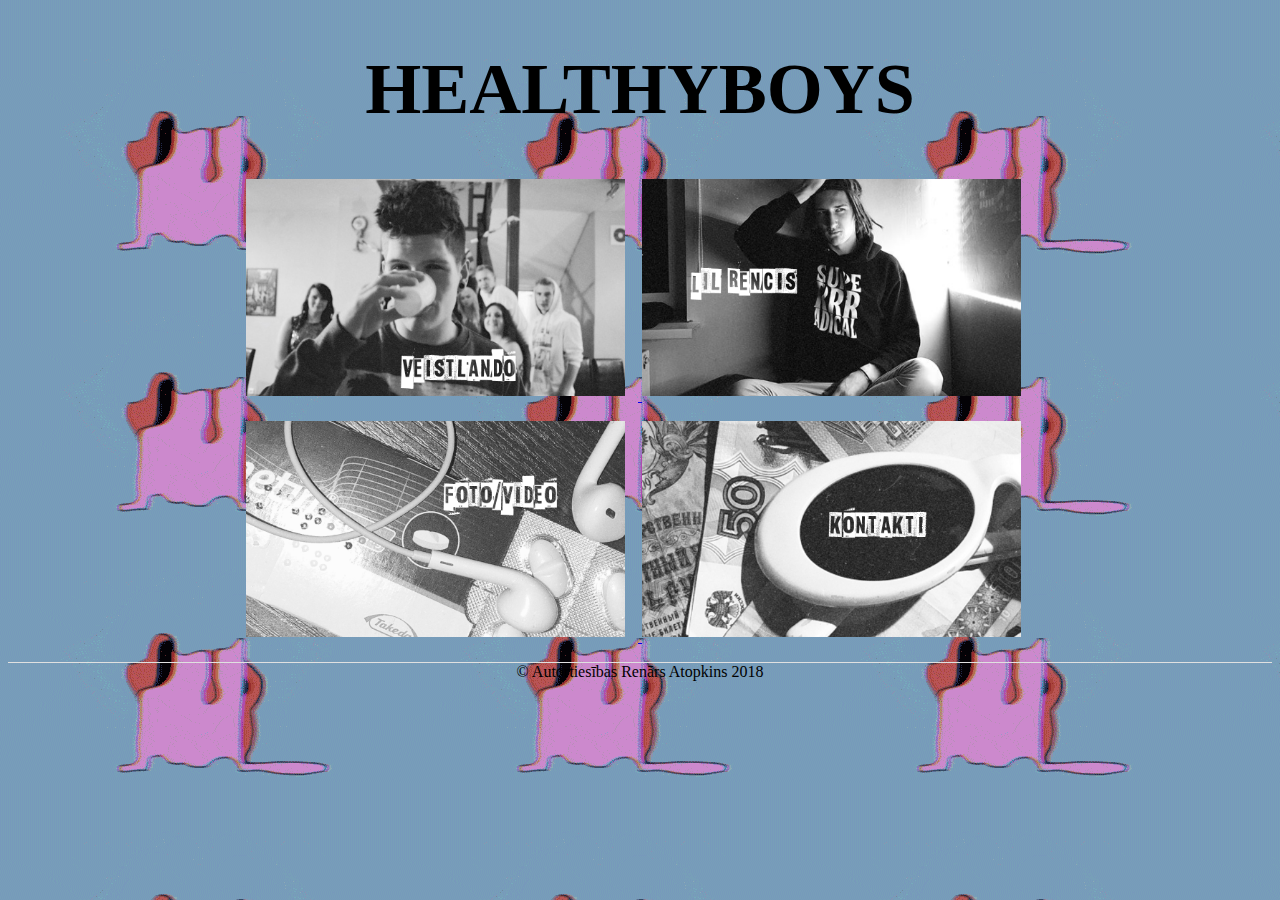
<file: index.html>
<!doctype html>
<html>
	<head>
		<title>Healthyboys Inc.</title>
		<link href="main.css" rel="stylesheet" type="text/css" />
		<link rel="icon" type="icon" href="favicon.ico">

	</head>

	<body>
		<body background="backgrounds.gif">
		<p>
			<h1>HEALTHYBOYS</h1>
		</p>
		
		<div class="box">
			<a href="veistlando.html">
				<img src="navi1.png" style="float: center; width: 30%; margin-right: 1%; margin-bottom: 0.3em;">
			</a>
			<a href="lilrencis.html">
				<img src="navi2.png" style="float: center; width: 30%; margin-right: 1%; margin-bottom: 0.3em;">
			</a>
		</div>
		<p></p>
		<div class="box">
			<a href="foto.html">
				<img src="navi3.png" style="float: center; width: 30%; margin-right: 1%; margin-bottom: 0.3em;">
			</a>
			<a href="kontakti.html">
				<img src="navi4.png" style="float: center; width: 30%; margin-right: 1%; margin-bottom: 0.3em;">
			</a>
		</div>
		<p></p>
		<footer>&copy; Autortiesības Renārs Atopkins 2018</footer>


	</body>

</html>
</file>
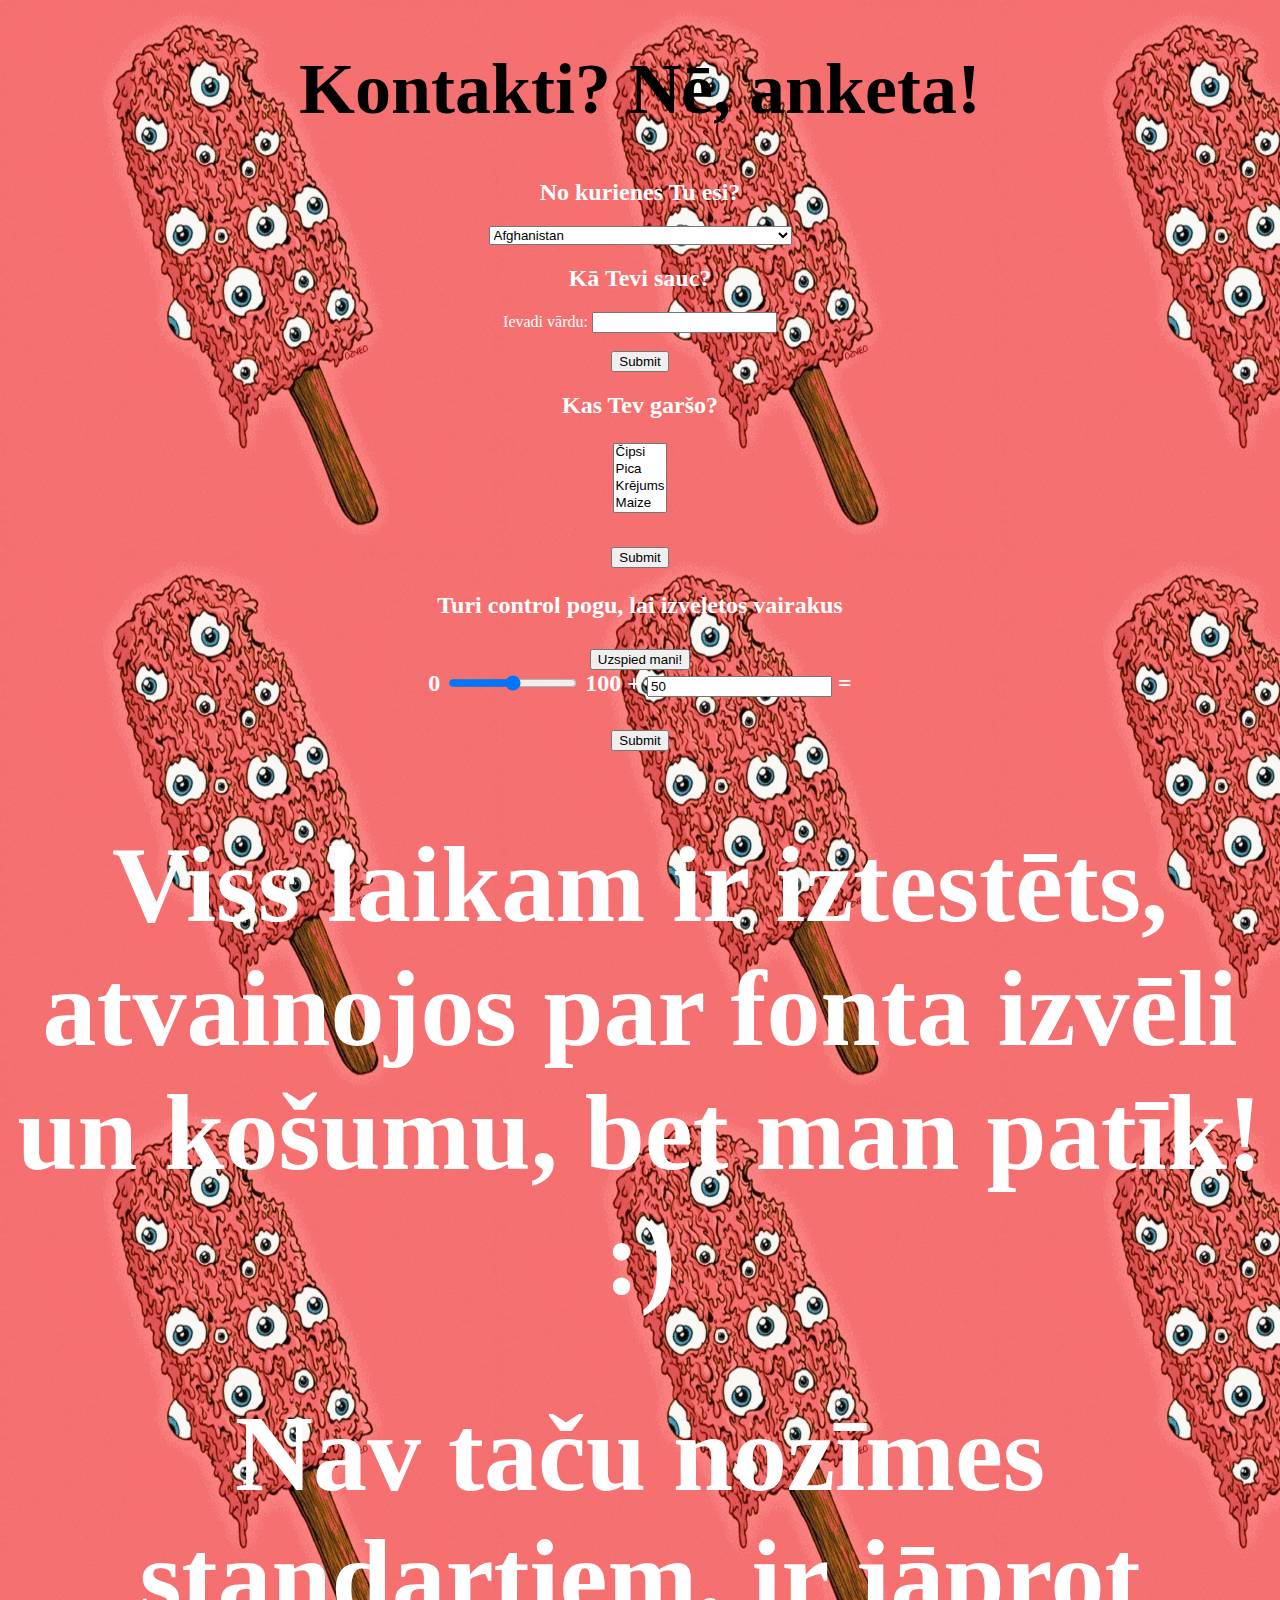
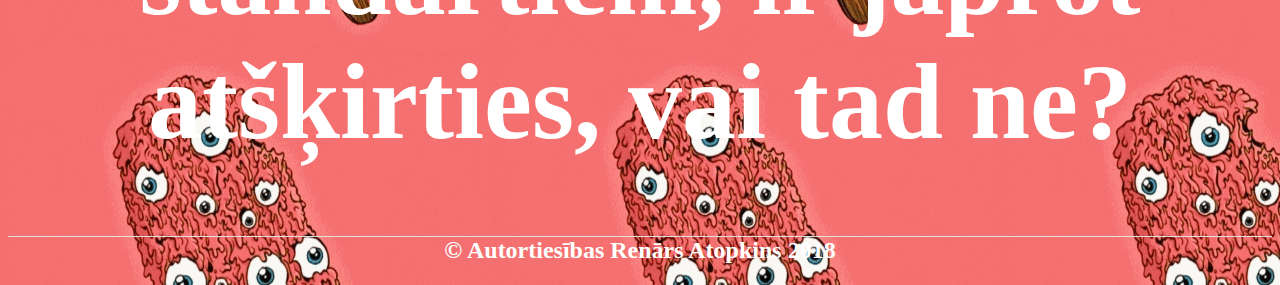
<file: kontakti.html>
<!doctype html>
<html>
	<head>
		<title>Healthyboys Inc.</title>
		<link href="main2.css" rel="stylesheet" type="text/css" />
		<link rel="icon" type="icon" href="favicon.ico">
	</head>
	<body>
		<body background="backgrounds5.gif">

		<p>
			<font color="black"><h1>Kontakti? Nē, anketa!</h1></font>
			<p></p>
			
<p><h2>No kurienes Tu esi?</h2></p>
<div class="box">
<select>
	<option value="AF">Afghanistan</option>
	<option value="AX">Åland Islands</option>
	<option value="AL">Albania</option>
	<option value="DZ">Algeria</option>
	<option value="AS">American Samoa</option>
	<option value="AD">Andorra</option>
	<option value="AO">Angola</option>
	<option value="AI">Anguilla</option>
	<option value="AQ">Antarctica</option>
	<option value="AG">Antigua and Barbuda</option>
	<option value="AR">Argentina</option>
	<option value="AM">Armenia</option>
	<option value="AW">Aruba</option>
	<option value="AU">Australia</option>
	<option value="AT">Austria</option>
	<option value="AZ">Azerbaijan</option>
	<option value="BS">Bahamas</option>
	<option value="BH">Bahrain</option>
	<option value="BD">Bangladesh</option>
	<option value="BB">Barbados</option>
	<option value="BY">Belarus</option>
	<option value="BE">Belgium</option>
	<option value="BZ">Belize</option>
	<option value="BJ">Benin</option>
	<option value="BM">Bermuda</option>
	<option value="BT">Bhutan</option>
	<option value="BO">Bolivia, Plurinational State of</option>
	<option value="BQ">Bonaire, Sint Eustatius and Saba</option>
	<option value="BA">Bosnia and Herzegovina</option>
	<option value="BW">Botswana</option>
	<option value="BV">Bouvet Island</option>
	<option value="BR">Brazil</option>
	<option value="IO">British Indian Ocean Territory</option>
	<option value="BN">Brunei Darussalam</option>
	<option value="BG">Bulgaria</option>
	<option value="BF">Burkina Faso</option>
	<option value="BI">Burundi</option>
	<option value="KH">Cambodia</option>
	<option value="CM">Cameroon</option>
	<option value="CA">Canada</option>
	<option value="CV">Cape Verde</option>
	<option value="KY">Cayman Islands</option>
	<option value="CF">Central African Republic</option>
	<option value="TD">Chad</option>
	<option value="CL">Chile</option>
	<option value="CN">China</option>
	<option value="CX">Christmas Island</option>
	<option value="CC">Cocos (Keeling) Islands</option>
	<option value="CO">Colombia</option>
	<option value="KM">Comoros</option>
	<option value="CG">Congo</option>
	<option value="CD">Congo, the Democratic Republic of the</option>
	<option value="CK">Cook Islands</option>
	<option value="CR">Costa Rica</option>
	<option value="CI">Côte d'Ivoire</option>
	<option value="HR">Croatia</option>
	<option value="CU">Cuba</option>
	<option value="CW">Curaçao</option>
	<option value="CY">Cyprus</option>
	<option value="CZ">Czech Republic</option>
	<option value="DK">Denmark</option>
	<option value="DJ">Djibouti</option>
	<option value="DM">Dominica</option>
	<option value="DO">Dominican Republic</option>
	<option value="EC">Ecuador</option>
	<option value="EG">Egypt</option>
	<option value="SV">El Salvador</option>
	<option value="GQ">Equatorial Guinea</option>
	<option value="ER">Eritrea</option>
	<option value="EE">Estonia</option>
	<option value="ET">Ethiopia</option>
	<option value="FK">Falkland Islands (Malvinas)</option>
	<option value="FO">Faroe Islands</option>
	<option value="FJ">Fiji</option>
	<option value="FI">Finland</option>
	<option value="FR">France</option>
	<option value="GF">French Guiana</option>
	<option value="PF">French Polynesia</option>
	<option value="TF">French Southern Territories</option>
	<option value="GA">Gabon</option>
	<option value="GM">Gambia</option>
	<option value="GE">Georgia</option>
	<option value="DE">Germany</option>
	<option value="GH">Ghana</option>
	<option value="GI">Gibraltar</option>
	<option value="GR">Greece</option>
	<option value="GL">Greenland</option>
	<option value="GD">Grenada</option>
	<option value="GP">Guadeloupe</option>
	<option value="GU">Guam</option>
	<option value="GT">Guatemala</option>
	<option value="GG">Guernsey</option>
	<option value="GN">Guinea</option>
	<option value="GW">Guinea-Bissau</option>
	<option value="GY">Guyana</option>
	<option value="HT">Haiti</option>
	<option value="HM">Heard Island and McDonald Islands</option>
	<option value="VA">Holy See (Vatican City State)</option>
	<option value="HN">Honduras</option>
	<option value="HK">Hong Kong</option>
	<option value="HU">Hungary</option>
	<option value="IS">Iceland</option>
	<option value="IN">India</option>
	<option value="ID">Indonesia</option>
	<option value="IR">Iran, Islamic Republic of</option>
	<option value="IQ">Iraq</option>
	<option value="IE">Ireland</option>
	<option value="IM">Isle of Man</option>
	<option value="IL">Israel</option>
	<option value="IT">Italy</option>
	<option value="JM">Jamaica</option>
	<option value="JP">Japan</option>
	<option value="JE">Jersey</option>
	<option value="JO">Jordan</option>
	<option value="KZ">Kazakhstan</option>
	<option value="KE">Kenya</option>
	<option value="KI">Kiribati</option>
	<option value="KP">Korea, Democratic People's Republic of</option>
	<option value="KR">Korea, Republic of</option>
	<option value="KW">Kuwait</option>
	<option value="KG">Kyrgyzstan</option>
	<option value="LA">Lao People's Democratic Republic</option>
	<option value="LV">Latvia</option>
	<option value="LB">Lebanon</option>
	<option value="LS">Lesotho</option>
	<option value="LR">Liberia</option>
	<option value="LY">Libya</option>
	<option value="LI">Liechtenstein</option>
	<option value="LT">Lithuania</option>
	<option value="LU">Luxembourg</option>
	<option value="MO">Macao</option>
	<option value="MK">Macedonia, the former Yugoslav Republic of</option>
	<option value="MG">Madagascar</option>
	<option value="MW">Malawi</option>
	<option value="MY">Malaysia</option>
	<option value="MV">Maldives</option>
	<option value="ML">Mali</option>
	<option value="MT">Malta</option>
	<option value="MH">Marshall Islands</option>
	<option value="MQ">Martinique</option>
	<option value="MR">Mauritania</option>
	<option value="MU">Mauritius</option>
	<option value="YT">Mayotte</option>
	<option value="MX">Mexico</option>
	<option value="FM">Micronesia, Federated States of</option>
	<option value="MD">Moldova, Republic of</option>
	<option value="MC">Monaco</option>
	<option value="MN">Mongolia</option>
	<option value="ME">Montenegro</option>
	<option value="MS">Montserrat</option>
	<option value="MA">Morocco</option>
	<option value="MZ">Mozambique</option>
	<option value="MM">Myanmar</option>
	<option value="NA">Namibia</option>
	<option value="NR">Nauru</option>
	<option value="NP">Nepal</option>
	<option value="NL">Netherlands</option>
	<option value="NC">New Caledonia</option>
	<option value="NZ">New Zealand</option>
	<option value="NI">Nicaragua</option>
	<option value="NE">Niger</option>
	<option value="NG">Nigeria</option>
	<option value="NU">Niue</option>
	<option value="NF">Norfolk Island</option>
	<option value="MP">Northern Mariana Islands</option>
	<option value="NO">Norway</option>
	<option value="OM">Oman</option>
	<option value="PK">Pakistan</option>
	<option value="PW">Palau</option>
	<option value="PS">Palestinian Territory, Occupied</option>
	<option value="PA">Panama</option>
	<option value="PG">Papua New Guinea</option>
	<option value="PY">Paraguay</option>
	<option value="PE">Peru</option>
	<option value="PH">Philippines</option>
	<option value="PN">Pitcairn</option>
	<option value="PL">Poland</option>
	<option value="PT">Portugal</option>
	<option value="PR">Puerto Rico</option>
	<option value="QA">Qatar</option>
	<option value="RE">Réunion</option>
	<option value="RO">Romania</option>
	<option value="RU">Russian Federation</option>
	<option value="RW">Rwanda</option>
	<option value="BL">Saint Barthélemy</option>
	<option value="SH">Saint Helena, Ascension and Tristan da Cunha</option>
	<option value="KN">Saint Kitts and Nevis</option>
	<option value="LC">Saint Lucia</option>
	<option value="MF">Saint Martin (French part)</option>
	<option value="PM">Saint Pierre and Miquelon</option>
	<option value="VC">Saint Vincent and the Grenadines</option>
	<option value="WS">Samoa</option>
	<option value="SM">San Marino</option>
	<option value="ST">Sao Tome and Principe</option>
	<option value="SA">Saudi Arabia</option>
	<option value="SN">Senegal</option>
	<option value="RS">Serbia</option>
	<option value="SC">Seychelles</option>
	<option value="SL">Sierra Leone</option>
	<option value="SG">Singapore</option>
	<option value="SX">Sint Maarten (Dutch part)</option>
	<option value="SK">Slovakia</option>
	<option value="SI">Slovenia</option>
	<option value="SB">Solomon Islands</option>
	<option value="SO">Somalia</option>
	<option value="ZA">South Africa</option>
	<option value="GS">South Georgia and the South Sandwich Islands</option>
	<option value="SS">South Sudan</option>
	<option value="ES">Spain</option>
	<option value="LK">Sri Lanka</option>
	<option value="SD">Sudan</option>
	<option value="SR">Suriname</option>
	<option value="SJ">Svalbard and Jan Mayen</option>
	<option value="SZ">Swaziland</option>
	<option value="SE">Sweden</option>
	<option value="CH">Switzerland</option>
	<option value="SY">Syrian Arab Republic</option>
	<option value="TW">Taiwan, Province of China</option>
	<option value="TJ">Tajikistan</option>
	<option value="TZ">Tanzania, United Republic of</option>
	<option value="TH">Thailand</option>
	<option value="TL">Timor-Leste</option>
	<option value="TG">Togo</option>
	<option value="TK">Tokelau</option>
	<option value="TO">Tonga</option>
	<option value="TT">Trinidad and Tobago</option>
	<option value="TN">Tunisia</option>
	<option value="TR">Turkey</option>
	<option value="TM">Turkmenistan</option>
	<option value="TC">Turks and Caicos Islands</option>
	<option value="TV">Tuvalu</option>
	<option value="UG">Uganda</option>
	<option value="UA">Ukraine</option>
	<option value="AE">United Arab Emirates</option>
	<option value="GB">United Kingdom</option>
	<option value="US">United States</option>
	<option value="UM">United States Minor Outlying Islands</option>
	<option value="UY">Uruguay</option>
	<option value="UZ">Uzbekistan</option>
	<option value="VU">Vanuatu</option>
	<option value="VE">Venezuela, Bolivarian Republic of</option>
	<option value="VN">Viet Nam</option>
	<option value="VG">Virgin Islands, British</option>
	<option value="VI">Virgin Islands, U.S.</option>
	<option value="WF">Wallis and Futuna</option>
	<option value="EH">Western Sahara</option>
	<option value="YE">Yemen</option>
	<option value="ZM">Zambia</option>
	<option value="ZW">Zimbabwe</option>
</select>
</div>
<div class="box">
<p><h2> Kā Tevi sauc? </h2></p>
<form action="/index2.html">
  Ievadi vārdu:
  <input name="firstname" type="text">
  <br><br>
  <input type="submit">
</form>
</div>
<p><h2> Kas Tev garšo?<h2></p>
<div class="box">
	<form action="/index2.html">
  <select name="ediens" size="4" multiple>
    <option value="Čipsi">Čipsi</option>
    <option value="Pica">Pica</option>
    <option value="Krējums">Krējums</option>
    <option value="Maize">Maize</option>
  </select>
  <br><br>
  <input type="submit">
</form>

<p>Turi control pogu, lai izveletos vairakus</p>

<div class="box">
	<button type="button" onclick="alert('Šis ir tikai tests')">Uzspied mani!</button>

<div class="box">
	<form action="/index2.html"
oninput="x.value=parseInt(a.value)+parseInt(b.value)">
  0
  <input type="range" id="a" name="a" value="50">
  100 +
  <input type="number" id="b" name="b" value="50">
  =
  <output name="x" for="a b"></output>
  <br><br>
  <input type="submit">
</form>
</div>

<p><h1> Viss laikam ir iztestēts, atvainojos par fonta izvēli un košumu, bet man patīk! :)</h1></p>
<p><h1> Nav taču nozīmes standartiem, ir jāprot atšķirties, vai tad ne? </h1></p>
		<footer>&copy; Autortiesības Renārs Atopkins 2018</footer>


	</body>

</html>
</file>
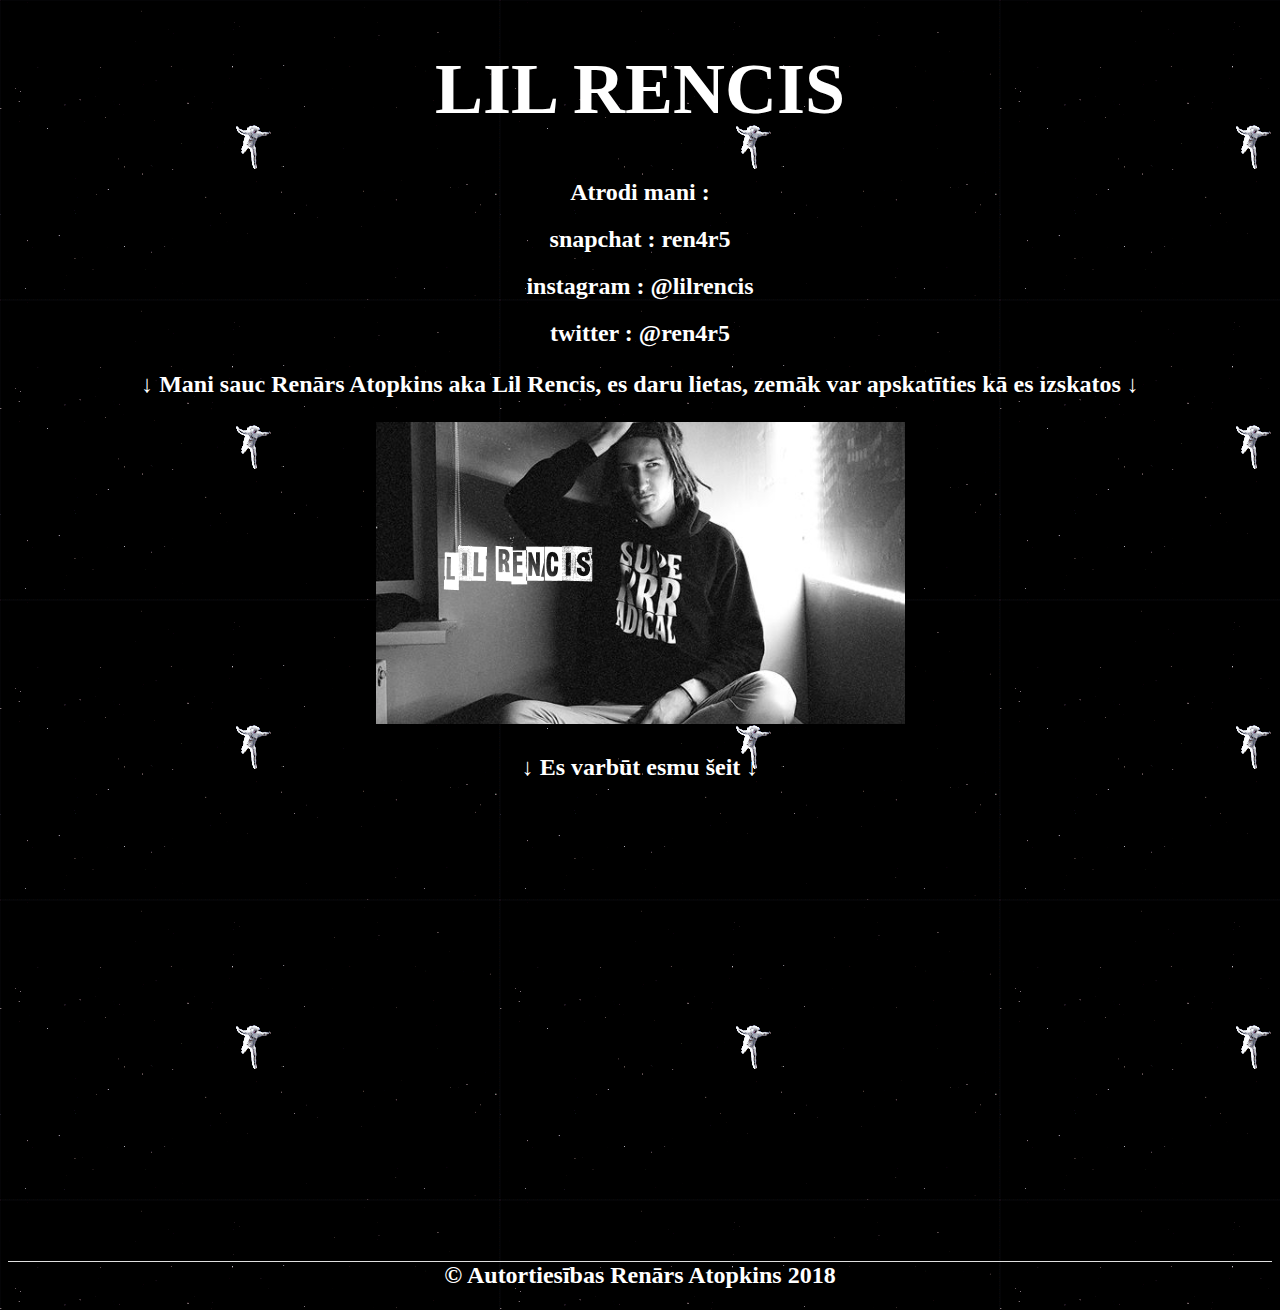
<file: lilrencis.html>
<!doctype html>
<html>
	<head>
		<title>Healthyboys Inc.</title>
		<link href="main2.css" rel="stylesheet" type="text/css" />
		<link rel="icon" type="icon" href="favicon.ico">
	</head>

	<body>
		<body background="backgrounds3.gif">

		<p>
			<font color="white"><h1>LIL RENCIS</h1></font>
		</p>		
		<P><h2> Atrodi mani :</h2></P>
		<p><h2> snapchat : ren4r5 </h2></p>
		<p><h2>instagram : @lilrencis</h2></p>
		<p><h2>twitter : @ren4r5<h2></P>
		<p>↓ Mani sauc Renārs Atopkins aka Lil Rencis, es daru lietas, zemāk var apskatīties kā es izskatos ↓</p>
		<p></p>
		<div class="box">
		<img src="navi2.png">
		<p>↓ Es varbūt esmu šeit ↓</p>
		<iframe src="https://www.google.com/maps/embed?pb=!1m18!1m12!1m3!1d2624.9916256937586!2d2.2922926156743895!3d48.858370079287475!2m3!1f0!2f0!3f0!3m2!1i1024!2i768!4f13.1!3m3!1m2!1s0x47e66e2964e34e2d%3A0x8ddca9ee380ef7e0!2sEife%C4%BCa+tornis!5e0!3m2!1slv!2slv!4v1517334182885" width="600" height="450" frameborder="0" style="border:0" allowfullscreen></iframe>
		<footer>&copy; Autortiesības Renārs Atopkins 2018</footer>


	</body>

</html>
</file>
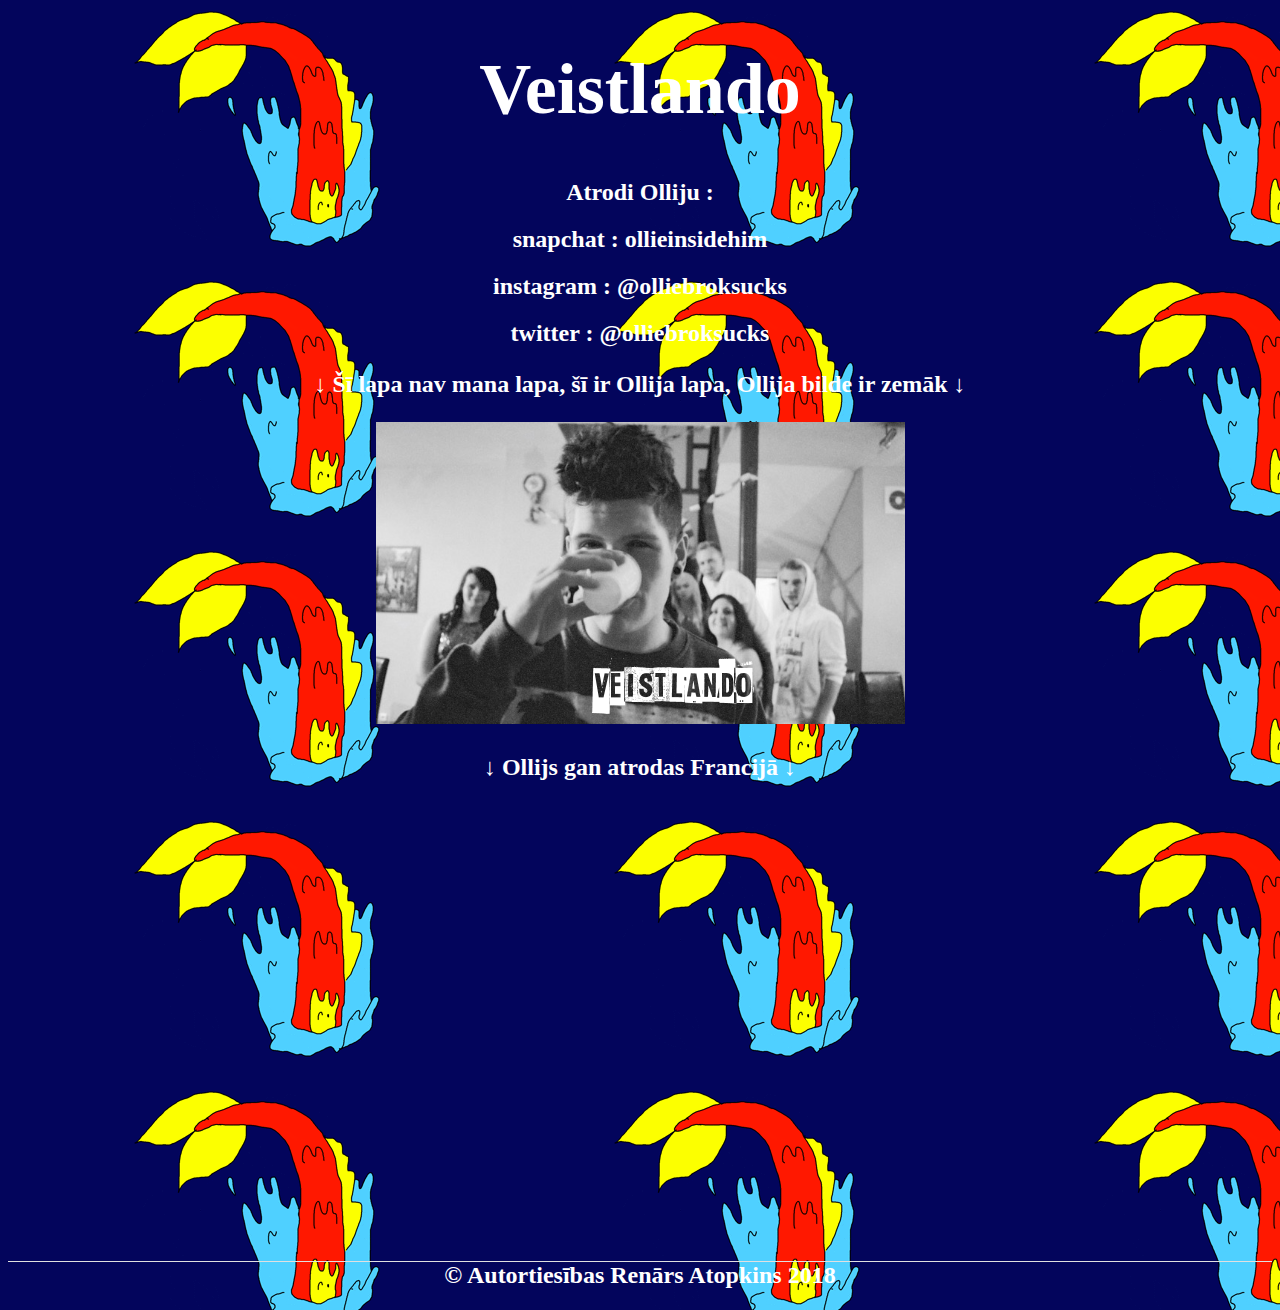
<file: veistlando.html>
<!doctype html>
<html>
	<head>
		<title>Healthyboys Inc.</title>
		<link href="main2.css" rel="stylesheet" type="text/css" />
		<link rel="icon" type="icon" href="favicon.ico">
	</head>

	<body>
		<body background="backgrounds4.gif">

		<p>
			<font color="white"><h1>Veistlando</h1></font>
		</p>		
		<P><h2> Atrodi Olliju :</h2></P>
		<p><h2> snapchat : ollieinsidehim </h2></p>
		<p><h2>instagram : @olliebroksucks</h2></p>
		<p><h2>twitter : @olliebroksucks<h2></P>
		<p>↓ Šī lapa nav mana lapa, šī ir Ollija lapa, Ollija bilde ir zemāk ↓</p>
		<p></p>
		<div class="box">
		<img src="navi1.png">
		<p>↓ Ollijs gan atrodas Francijā ↓</p>
		<iframe src="https://www.google.com/maps/embed?pb=!1m18!1m12!1m3!1d2624.9916256937586!2d2.2922926156743895!3d48.858370079287475!2m3!1f0!2f0!3f0!3m2!1i1024!2i768!4f13.1!3m3!1m2!1s0x47e66e2964e34e2d%3A0x8ddca9ee380ef7e0!2sEife%C4%BCa+tornis!5e0!3m2!1slv!2slv!4v1517334182885" width="600" height="450" frameborder="0" style="border:0" allowfullscreen></iframe>
		<footer>&copy; Autortiesības Renārs Atopkins 2018</footer>


	</body>

</html>
</file>
<file: main.css>
body {
	color: black;
	font-family: Old English Text MT;
	}

h1 {
	font-size: 450%;
    text-align: center;
  }
div.box {
	text-align: center;
}

footer {
width: 100%;
height: 28px;
border-top: 1px solid #E0E0E0;
position: relative;
bottom: 0px; 
left: 0px; 
text-align: center; 
}
</file>
<file: main2.css>
body {
	color: #FFFFFF;
	font-family: Old English Text MT;
	}

h1 {
	font-size: 450%;
    text-align: center;
  }
h2 {text-align: center;
}
div.box {
	text-align: center;
}

footer {
width: 100%;
height: 28px;
border-top: 1px solid #E0E0E0;
position: relative;
bottom: 0px; 
left: 0px; 
text-align: center; 
}
a:link {
color: black;
}
a:visited {
color: black;
}
a:hover {
color: black;
}
</file>
